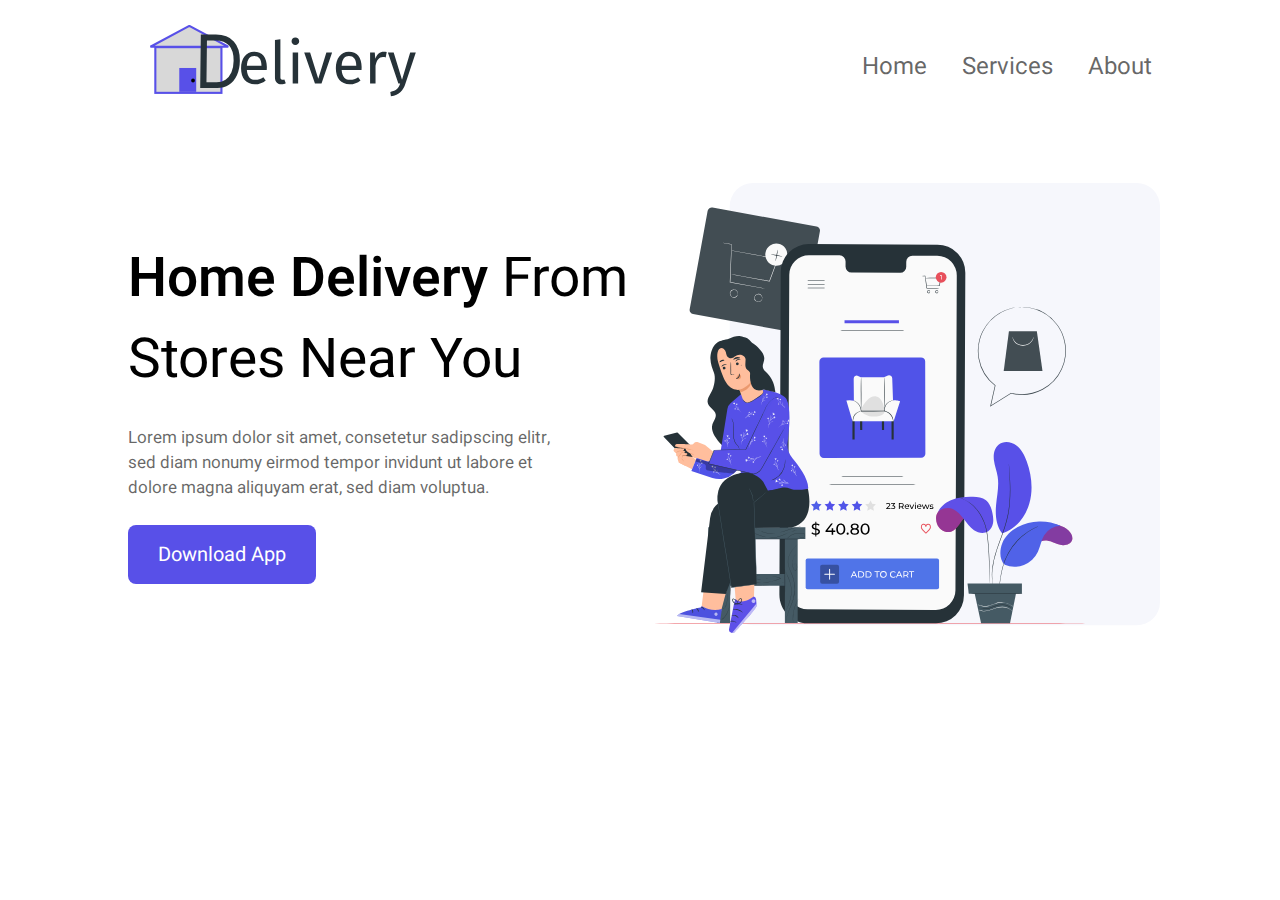
<file: Task1/index.html>
<!DOCTYPE html>
<html lang="en">
<head>
    <meta charset="UTF-8">
    <meta http-equiv="X-UA-Compatible" content="IE=edge">
    <meta name="viewport" content="width=device-width, initial-scale=1.0">
    <link rel="stylesheet" href="style.css">
    <title>Delivery Website Landing Page- Coding Power</title>
</head>
<body>

    <nav class="navbar">
        <div class="logo">
            <img src="./Images/logo.svg" alt="">
        </div>
        <div class="links">
            <ul>
                <li><a href="#">Home</a></li>
                <li><a href="#">Services</a></li>
                <li><a href="#">About</a></li>
                <!-- <li><a href="#">How It Works</a></li>
                <li><a href="#">Testimonials</a></li> -->
            </ul>
        </div>
    </nav>

    <div class="container">
        <div class="text">
            <h1>Home Delivery <span>From Stores Near You</span></h1>
            <p>Lorem ipsum dolor sit amet, consetetur sadipscing elitr, sed diam nonumy eirmod tempor invidunt ut labore et dolore magna aliquyam erat, sed diam voluptua.</p>
            <button type="button">Download App</button>
        </div>
        <div class="photo">
            <img src="./Images/image-1.svg" alt="">
        </div>
    </div>
    
</body>
</html>
</file>
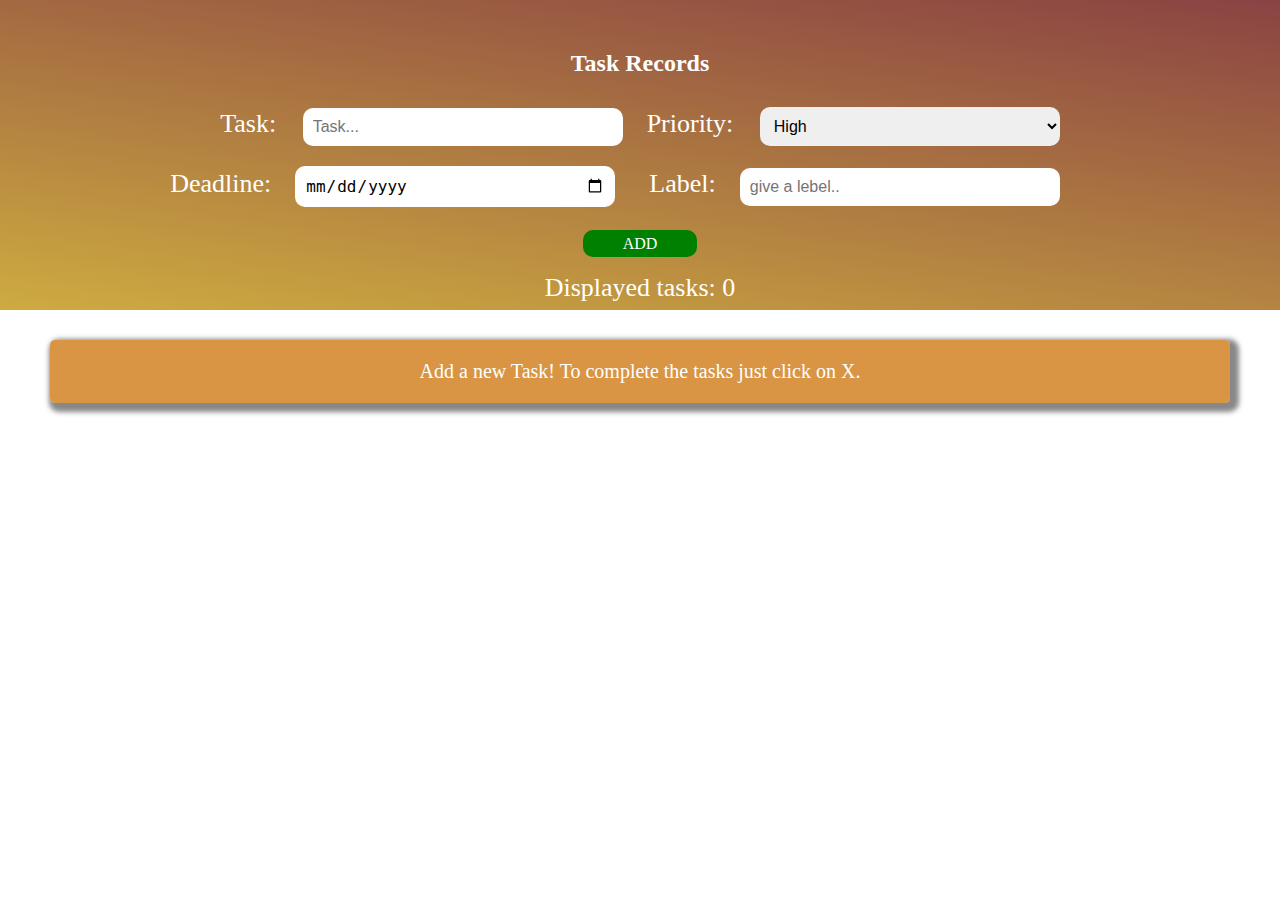
<file: Task2/index.html>
<!DOCTYPE html>
<html>
    <head>
        <title>Task Records</title>
        <link href="style.css" rel="stylesheet">
    </head>
    <body>
        <header class="ct">
            <h2>Task Records</h2>
            <label>Task: </label>
            <input class="input" type="text" id="inp" placeholder="Task..." required>
            <label>Priority: </label>
            <select class="input" id="priority" required>
                <option value="High" selected>High</option>
                <option value="Medium">Medium</option>
                <option value="Low">Low</option>
            </select>
            <br>
            <label id = "dead">Deadline:</label>
            <input class= "input" type= "date" id = "inp1">
            <label id="lbl">Label:</label>
            <input class="input" type="text" id = "inp2" placeholder="give a lebel..">
            <br>
            <br>
            <span onclick="addItem()" class="add">Add</span>
            <div class="info"><label>Displayed tasks: <span id="inf">0</span></label></div>
            
        </header>
        <div class="scr">
            <ul id="todos" >
                <li>Add a new Task! To complete the tasks just click on X. </li>
            </ul>
        </div>
        

        <script src="script.js"></script>
    </body>
</html>
</file>
<file: Task1/style.css>
@import url('https://fonts.googleapis.com/css2?family=Heebo:wght@400;500;600&display=swap');

*{
    margin: 0;
    padding: 0;
    box-sizing: border-box;
    font-family: 'Heebo', sans-serif;
}

body{
    width: 80%;
    margin: 0 auto;
}

.navbar{
    display: flex;
    align-items: center;
    justify-content: space-between;
    padding: 25px 0;
}

.navbar .logo{
    width: 300px;
}

.navbar .logo img{
    width: 100%;
}

.navbar .links ul{
    list-style: none;
    display: flex;
}

.navbar .links ul li{
    margin-left: 35px;
}

.navbar .links ul li a{
    text-decoration: none;
    color: rgba(0, 0, 0, 0.6);
    font-size: 24px;
}

.navbar .links ul li a:hover{
    color: #5850e8;
}

.container{
    padding-top: 50px;
    display: flex;
    align-items: center;
    width: 100%;
}

.container .text{
    width: 50%;
}

.container .text h1{
    font-size: 55px;
    font-weight: 600;
}

.container .text h1 span{
    font-weight: 400;
}

.container .text p{
    width: 85%;
    font-size: 17px;
    margin: 25px 0;
    color: rgba(0, 0, 0, 0.6);
}

.container .text button{
    padding: 15px 30px;
    font-size: 20px;
    border: none;
    outline: none;
    border-radius: 8px;
    background: #5850e8;
    color: white;
    cursor: pointer;
    transition: 0.2s;
}

.container .text button:hover{
    background: #2b299e;
}

.container .photo{
    width: 50%;
}

.container .photo img{
    width: 520px;
}
</file>
<file: Task2/style.css>
body {
    margin: 0;
    min-width: 250px;
    box-sizing: border-box;
}

header {
    background: rgb(251,63,63,0.1);
    background: linear-gradient(188deg, rgb(138, 67, 67) 0%, rgb(206, 171, 64) 100%);
    padding: 30px 40px;
    color: white;
    text-align: center;
    height: 250px;
}

label{
    padding: 10px;
    font-size: 26px;
}

ul {
  margin: 0;
  padding: 0;
}

li {
    list-style-type: none;
    padding: 20px;
    margin-inline: 50px;
    margin-block: 30px;
    border-radius: 5px;
    box-shadow: 4px 4px 5px 5px #888888;
    background-color: rgba(207, 123, 20, 0.8);
    color: white;
    font-size: 20px;
    cursor: pointer;
    width: auto;
    position: relative;
}

h2 {
    transition: 0.4s;
    cursor: pointer;
}

h2:hover {
    letter-spacing: 2px;
}

.input {
    margin: 10px;
    border: none;
    border-radius: 10px;
    height:auto;
    width: 300px;
    padding: 10px;
    font-size: 16px;
}

.close {
    position:absolute;
    right: 0;
    top:0;
    margin: 5px;
    padding: 12px 16px 12px 16px;
}

.close:hover {
    color: red;
}


.ct {
    text-align: center;
    justify-content: center;
}

.add {
    margin-top: 100px;
    background-color: green;
    text-transform: uppercase;
    color:white;
    border-radius: 10px;
    padding: 5px 40px;
    cursor: pointer;
    
}

.scr {
    height: 400px;
    overflow: auto;
}

.info {
    margin-top: 20px;
}

#todos {
    text-align: center;
    justify-content: center;
}

#dead {
    margin-left: -50px;
}

#lbl{
    margin-left: 10px;
}
</file>
